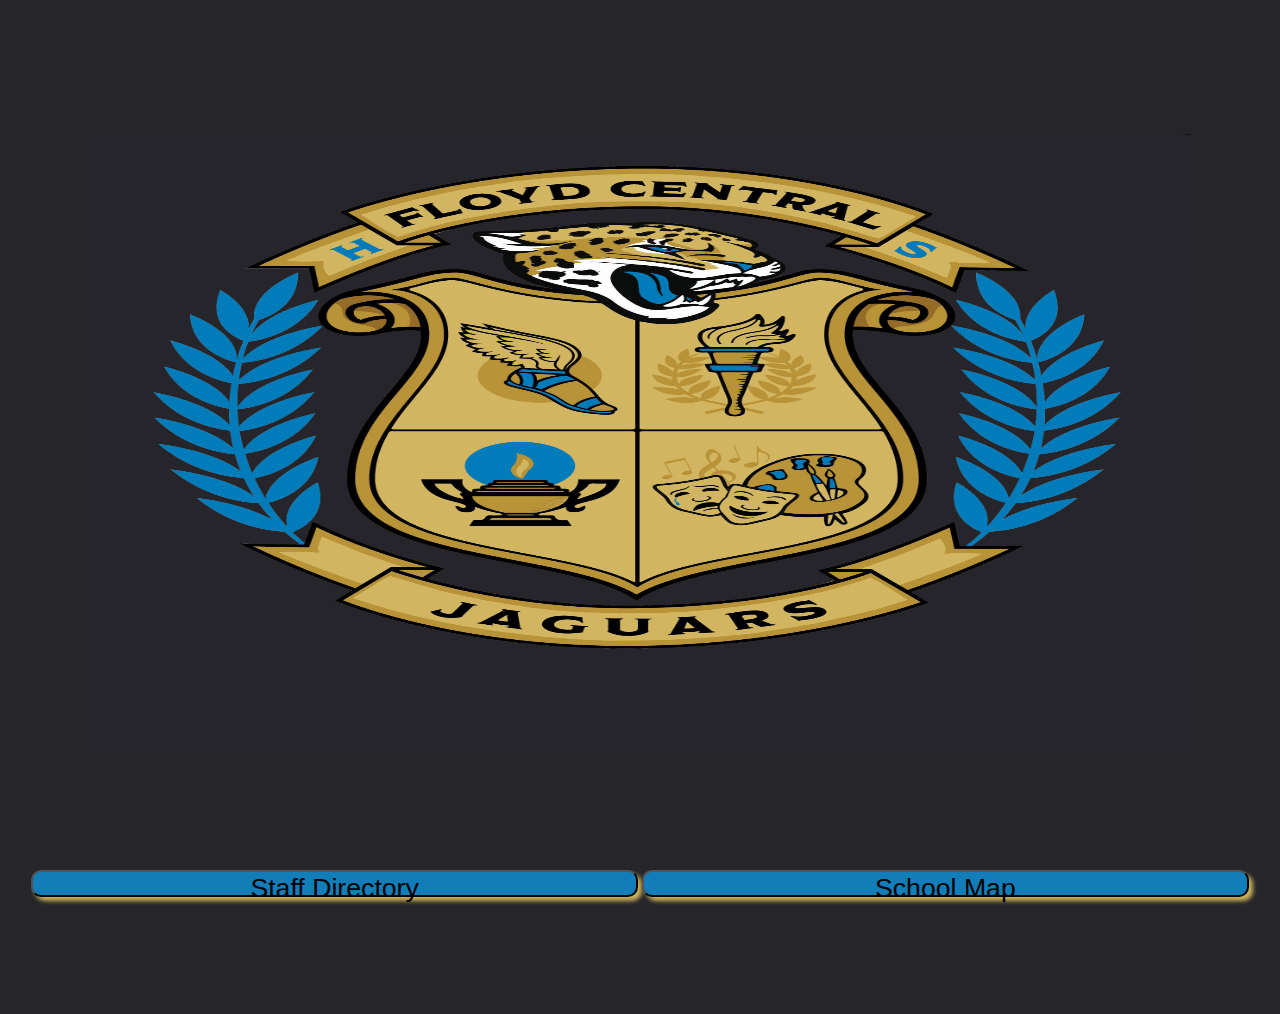
<file: index.htm>
<html>
<head>
    <link rel="stylesheet" href="DirectoryCss.css">
<link href="https://fonts.googleapis.com/css?family=Zilla+Slab" rel="stylesheet">
    <script src="https://ajax.googleapis.com/ajax/libs/jquery/3.2.1/jquery.min.js"></script>
</head>

<body>


    <div id="HomeLogoDiv"><center><img src="FloydCentralCrest.jpg" alt="logo"></center></div>

    <p><a href="StaffDirectory.htm"><button>Staff Directory</button></a> <a href="FloorOne.htm"><button>School Map</button></a></p>



</body>


</html>
</file>
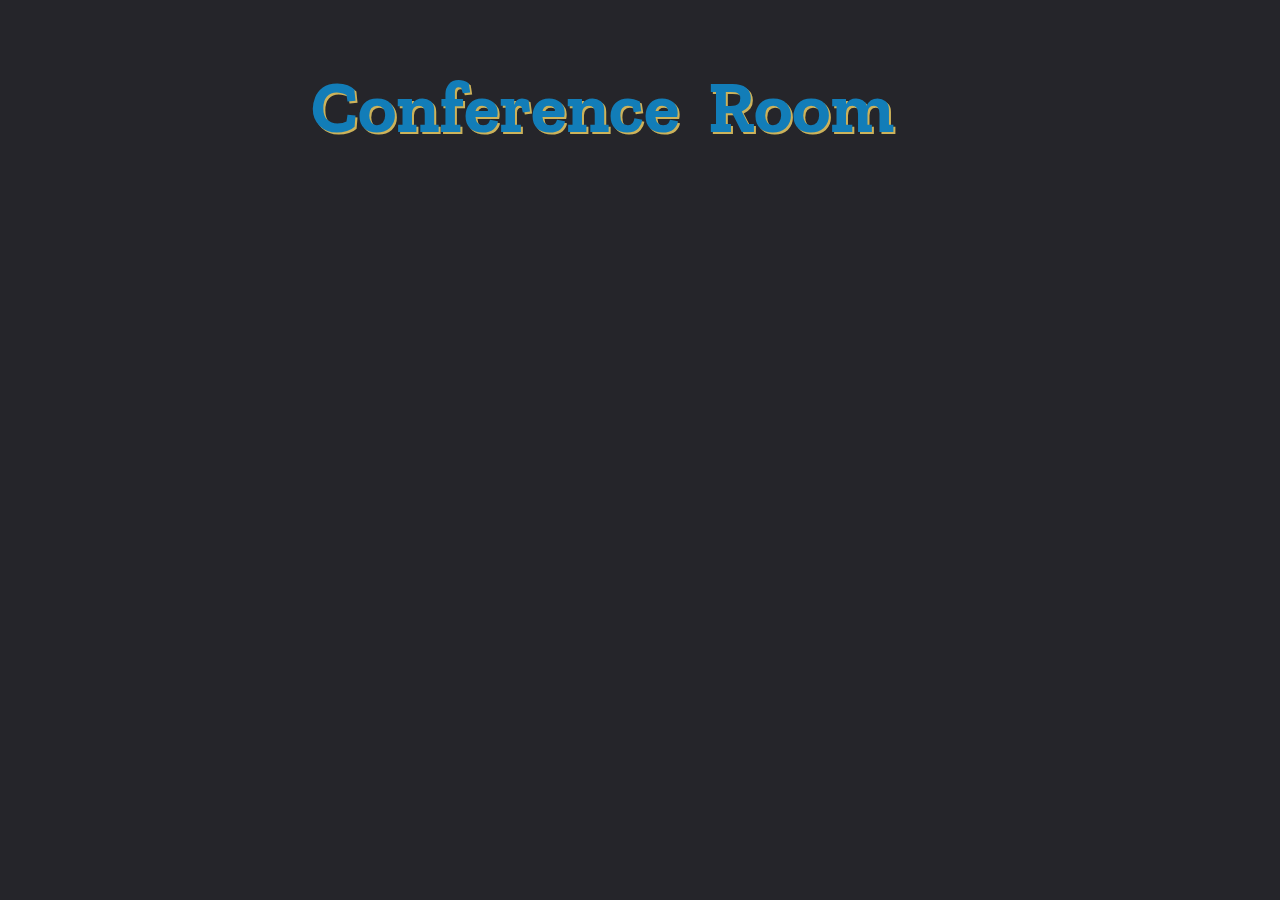
<file: ConferenceRoom.htm>
<html>
<head>
<link rel="stylesheet" href="DirectoryCss.css">
<link href="https://fonts.googleapis.com/css?family=Zilla+Slab" rel="stylesheet">    
</head>
<body>
    <h1>Conference Room</h1>
</body>


</html>
</file>
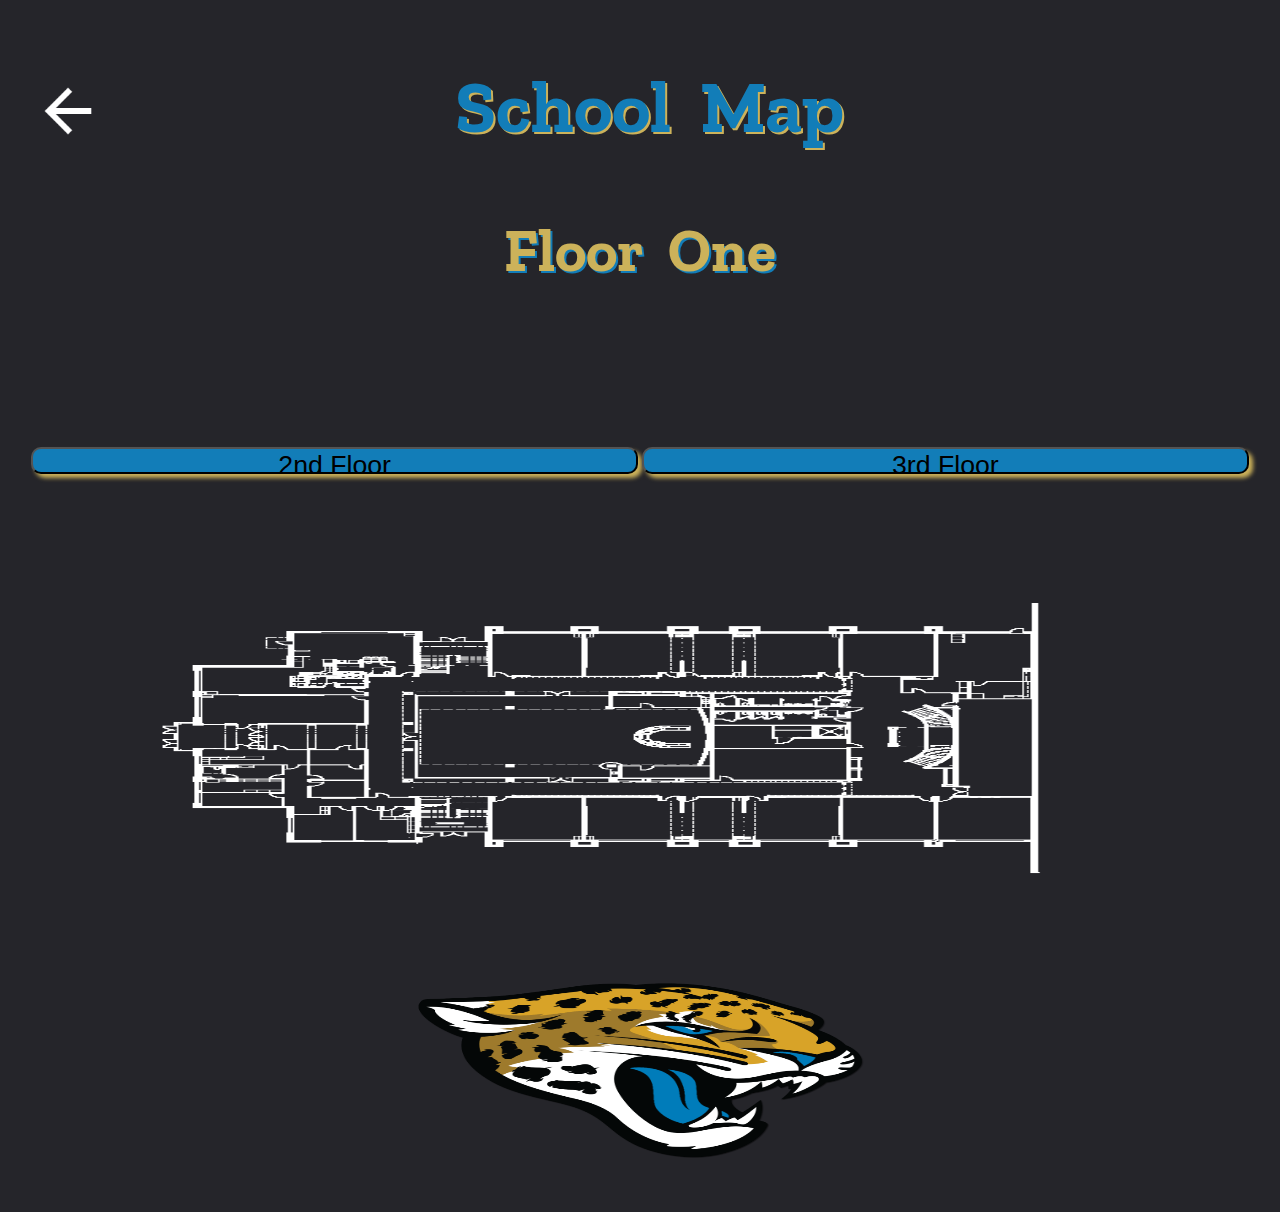
<file: FloorOne.htm>
<html>
<head>
    <link rel="stylesheet" href="DirectoryCss.css">
<link href="https://fonts.googleapis.com/css?family=Zilla+Slab" rel="stylesheet">
    <script src="https://ajax.googleapis.com/ajax/libs/jquery/3.2.1/jquery.min.js"></script>
</head>

<body>
    <a href="index.htm"><img id="back" src="back.png" alt="back"></a>

    <h1>School Map</h1>
    <h3>Floor One</h3>
    <p><a href="HomeSecondFloor.htm"><button>2nd Floor</button></a> <a href="FloorThree.htm"><button>3rd Floor</button></a></p>
    <div id="firstFloorDiv"><center><img id="img_ID"  src="transFirstFloor.png" alt="placeholder" usemap="#image-map"></center></div>
    <br/>
    <br/>
    <div id="logoDiv"><center><img src="logo.png" alt="logo"></center></div>

    <map id="map_ID" name="image-map">
        <!-- <area target="" alt="" title="" href="MediaCenter.htm" coords="181,236,362,342" shape="rect">
        <area target="" alt="" title="" href="ConferenceRoom.htm" coords="42,205,145,266" shape="rect"> -->
    </map>

    <script type="text/javascript" src="imageMapResizer.min.js"></script>
	<script type="text/javascript">

		$('map').imageMapResize();

	</script>


</body>


</html>
</file>
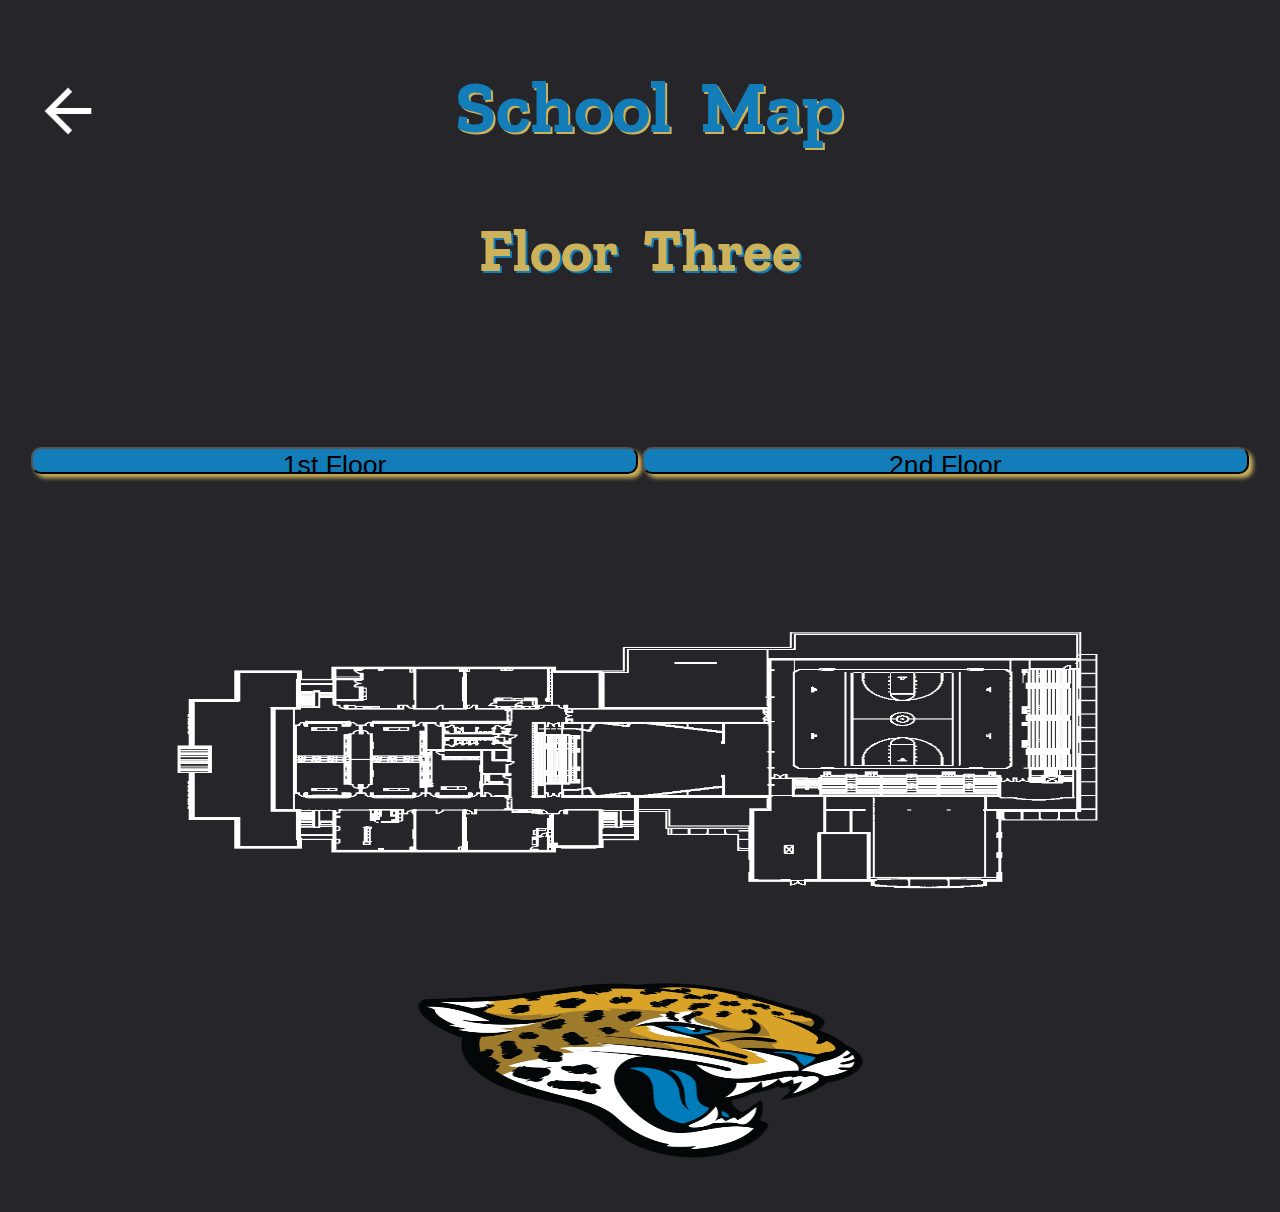
<file: FloorThree.htm>
<html>
<head>
    <link rel="stylesheet" href="DirectoryCss.css">
<link href="https://fonts.googleapis.com/css?family=Zilla+Slab" rel="stylesheet">
    <script src="https://ajax.googleapis.com/ajax/libs/jquery/3.2.1/jquery.min.js"></script>
</head>

<body>
    <a href="index.htm"><img id="back" src="back.png" alt="back"></a>

    <h1>School Map</h1>
    <h3>Floor Three</h3>
    <p><a href="FloorOne.htm"><button>1st Floor</button></a> <a href="HomeSecondFloor.htm"><button>2nd Floor</button></a></p>
    <div id="firstFloorDiv"><center><img id="img_ID"  src="3rdFloorTransWhite.png" alt="placeholder" usemap="#image-map"></center></div>
    <br/>
    <br/>
    <div id="logoDiv"><center><img src="logo.png" alt="logo"></center></div>

    <map id="map_ID" name="image-map">
        
    </map>

    <script type="text/javascript" src="imageMapResizer.min.js"></script>
	<script type="text/javascript">

		$('map').imageMapResize();

	</script>


</body>


</html>
</file>
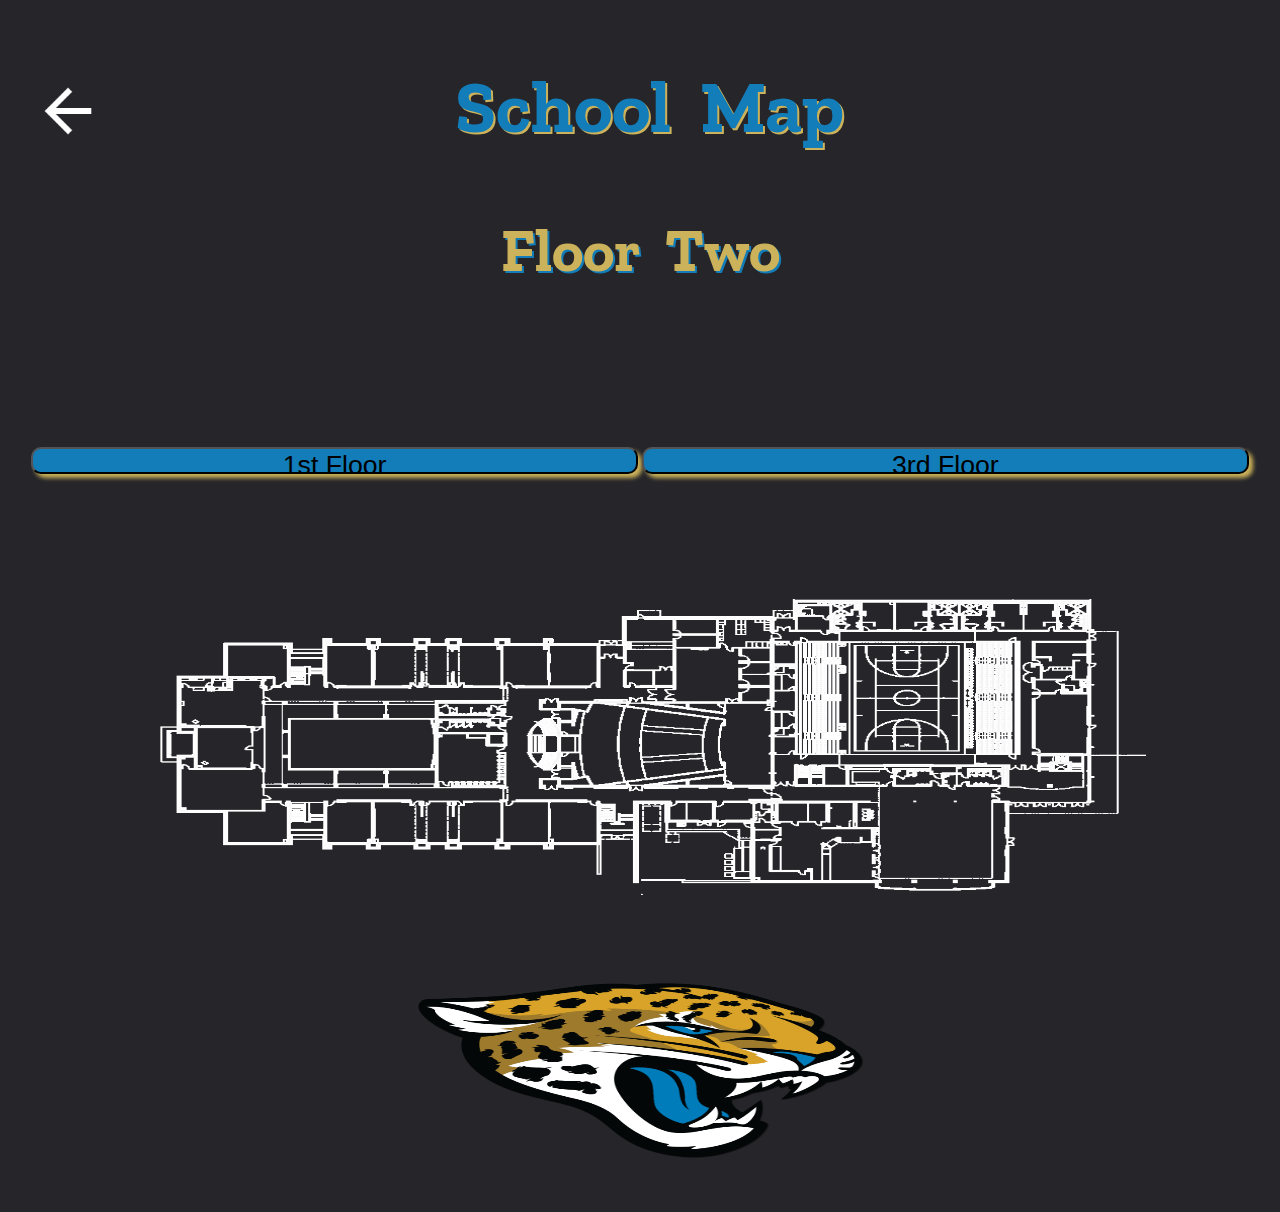
<file: HomeSecondFloor.htm>
<html>
<head>
    <link rel="stylesheet" href="DirectoryCss.css">
<link href="https://fonts.googleapis.com/css?family=Zilla+Slab" rel="stylesheet">   
 <script src="https://ajax.googleapis.com/ajax/libs/jquery/3.2.1/jquery.min.js"></script>
</head>

<body>
    <a href="index.htm"><img id="back" src="back.png" alt="back"></a>
    <h1>School Map</h1>
    <h3>Floor Two</h3>
    <p><a href="FloorOne.htm"><button>1st Floor</button></a> <a href="FloorThree.htm"><button>3rd Floor</button></a></p>    
    <div id="firstFloorDiv"><center><img id="img_ID"  src="2ndFloorTransWhite.png" alt="placeholder" usemap="#image-map"></center></div>
    <br/>
    <br/>
    <div id="logoDiv"><center><img src="logo.png" alt="logo"></center></div>

    <map id="map_ID" name="image-map">
       
    </map>

    <script type="text/javascript" src="imageMapResizer.min.js"></script>
	<script type="text/javascript">

		$('map').imageMapResize();

	</script>


</body>


</html>
</file>
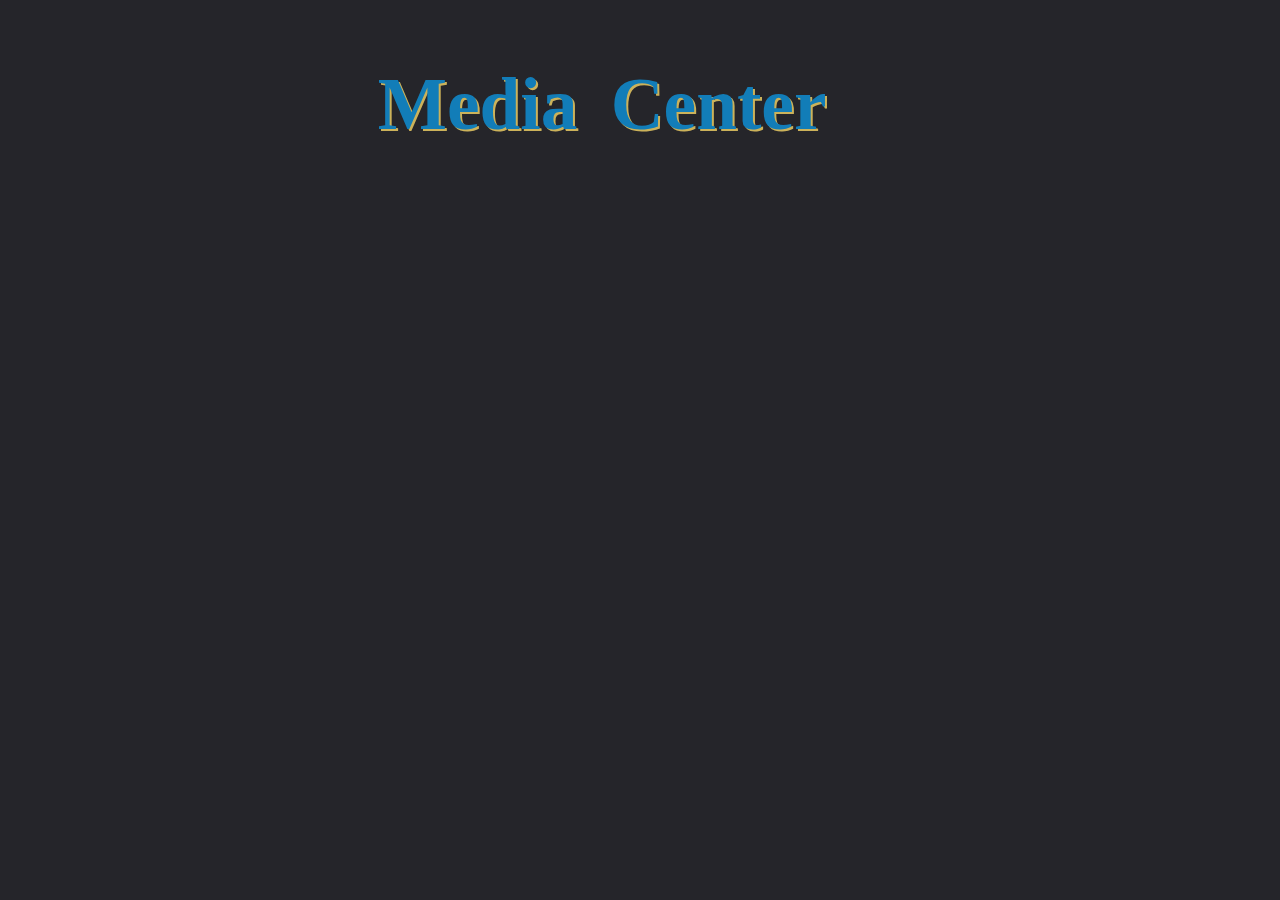
<file: MediaCenter.htm>
<html>
<head>
<link rel="stylesheet" href="DirectoryCss.css">
<link href="https://fonts.googleapis.com/css?family=Monoton" rel="stylesheet">
    
</head>
<body>
    <h1>Media Center</h1>
</body>


</html>
</file>
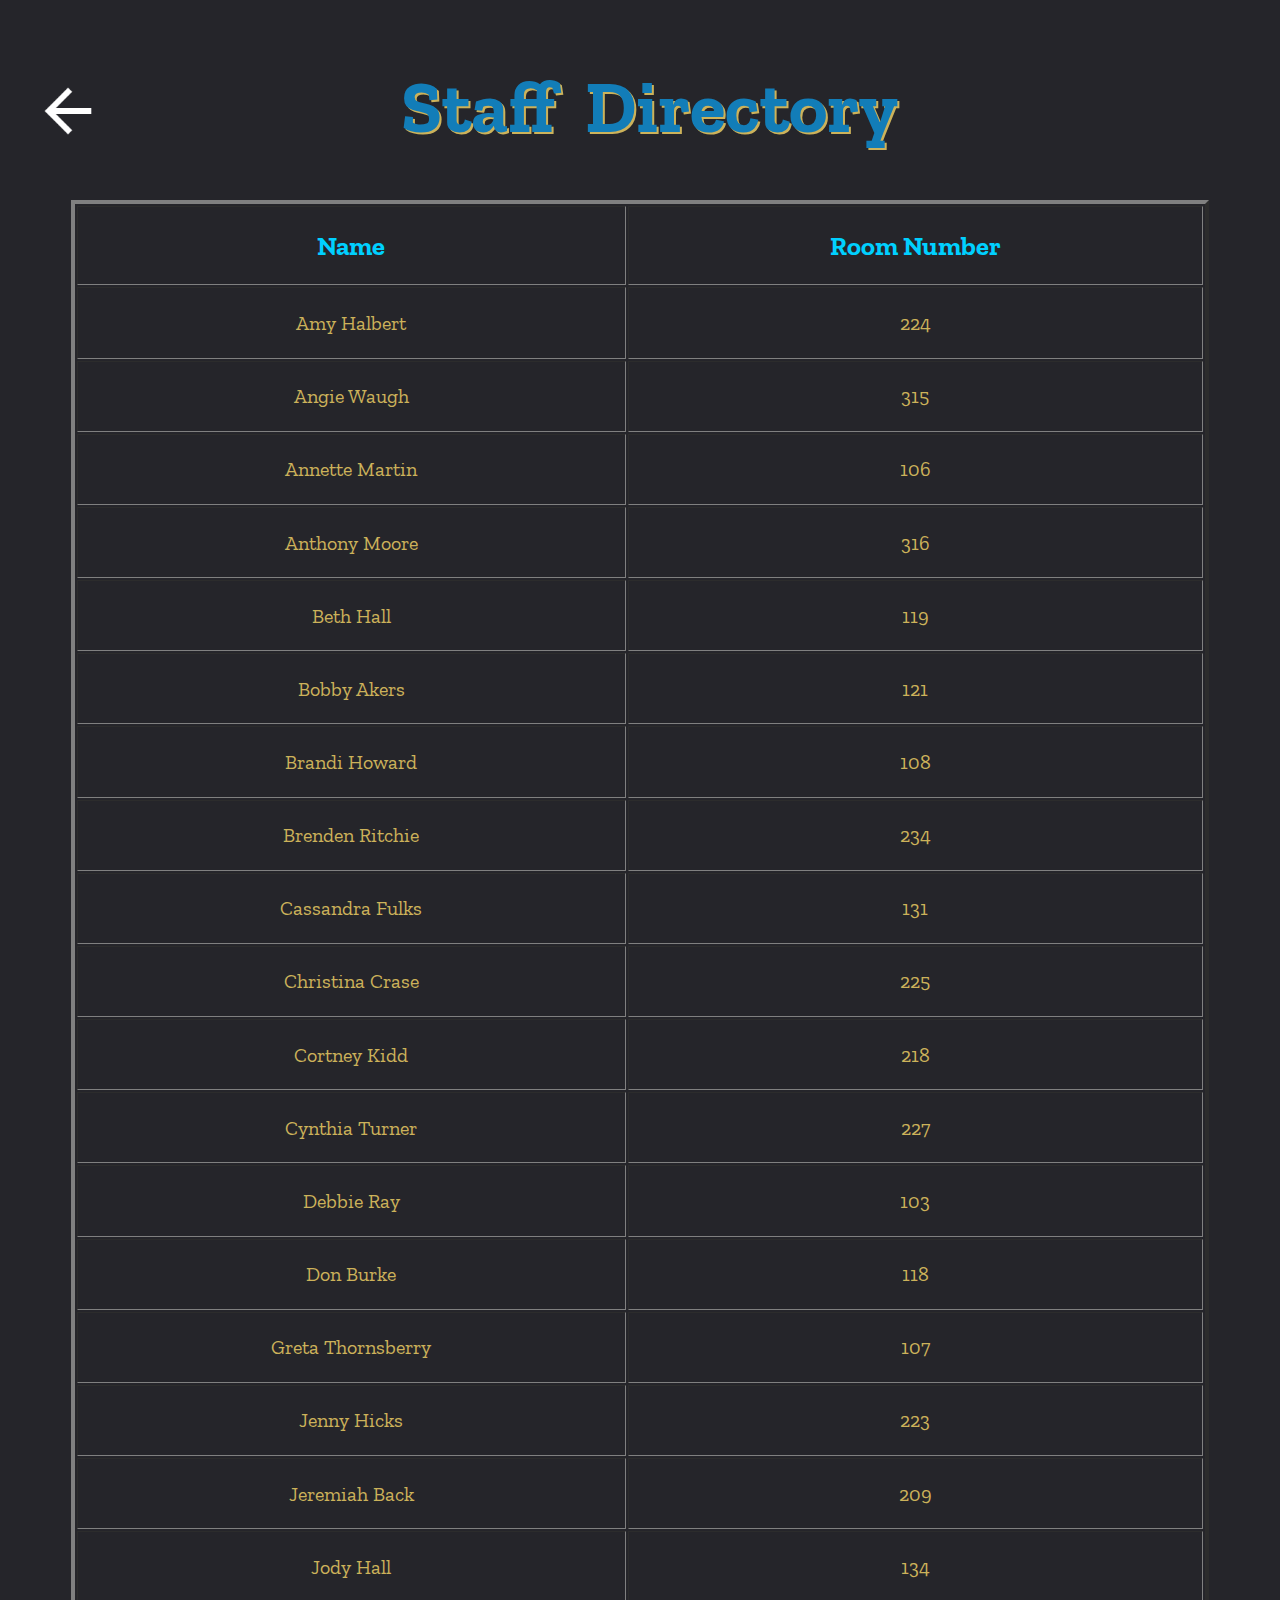
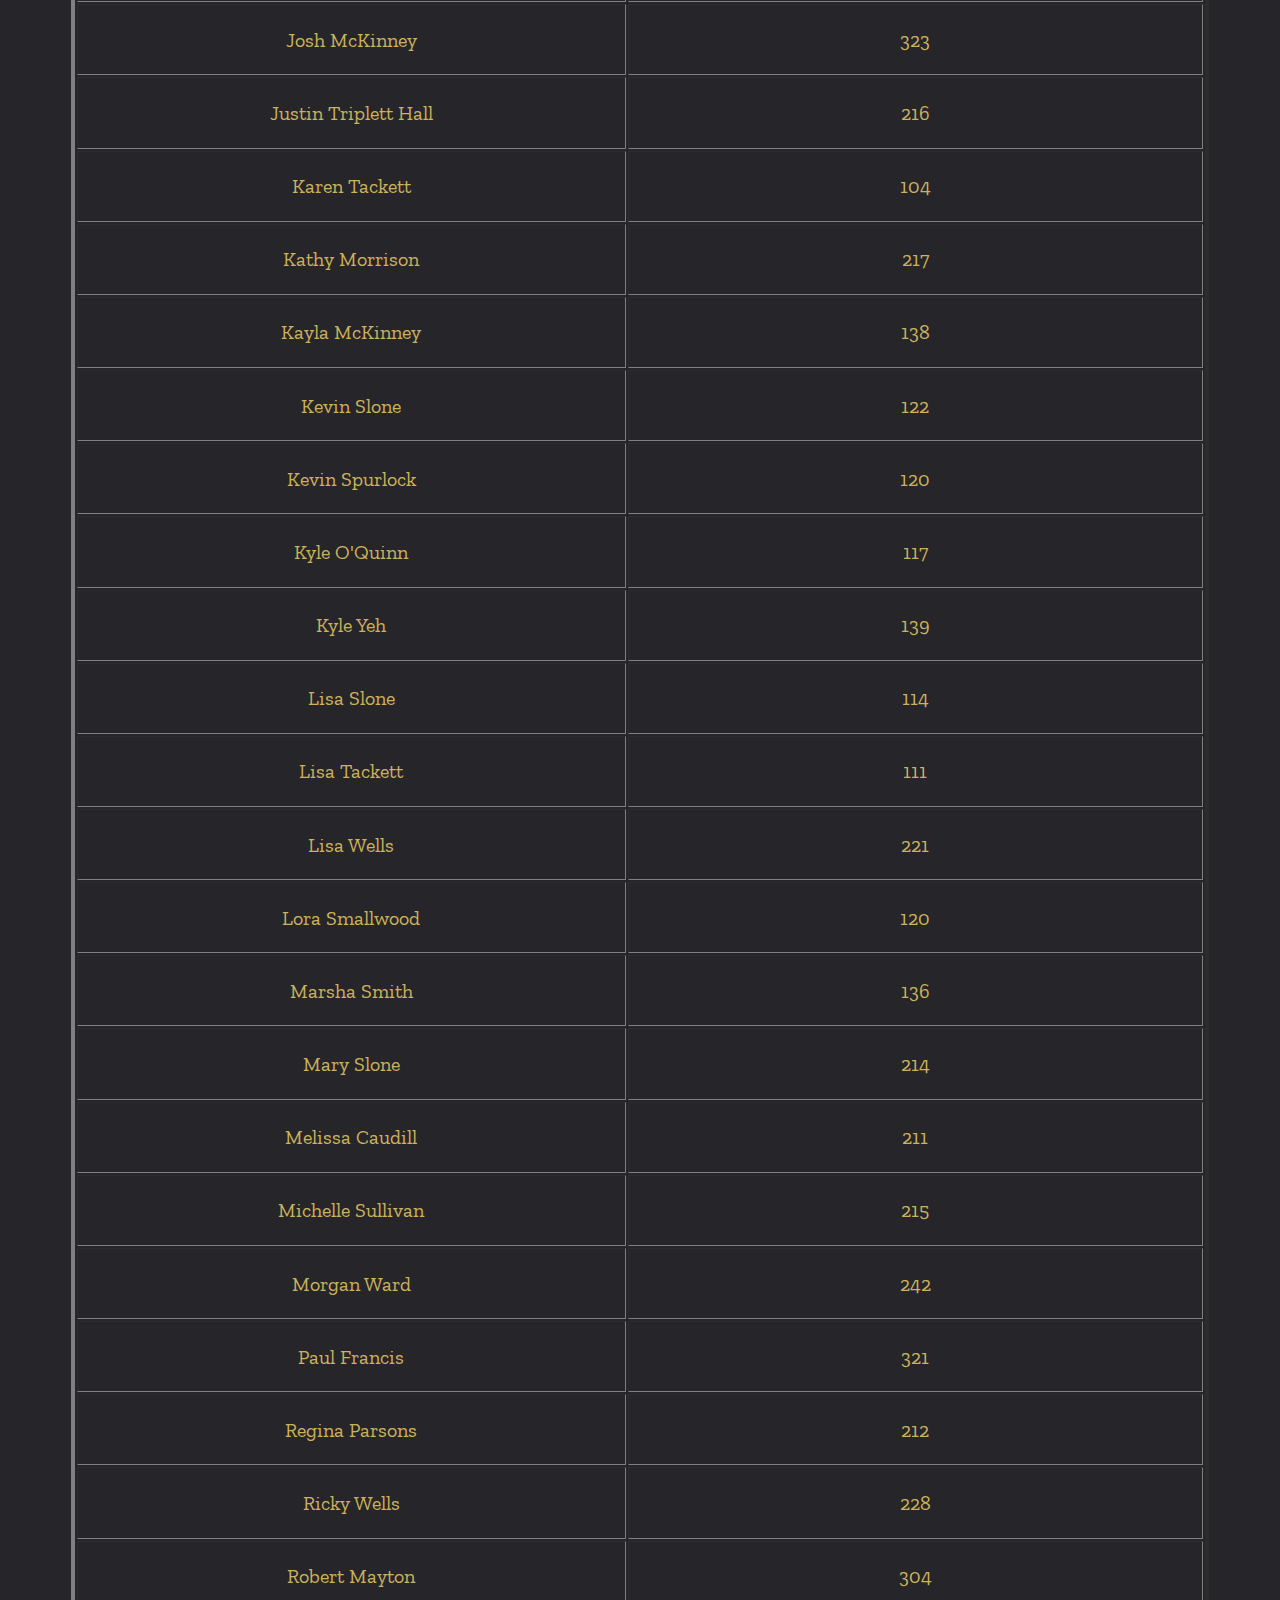
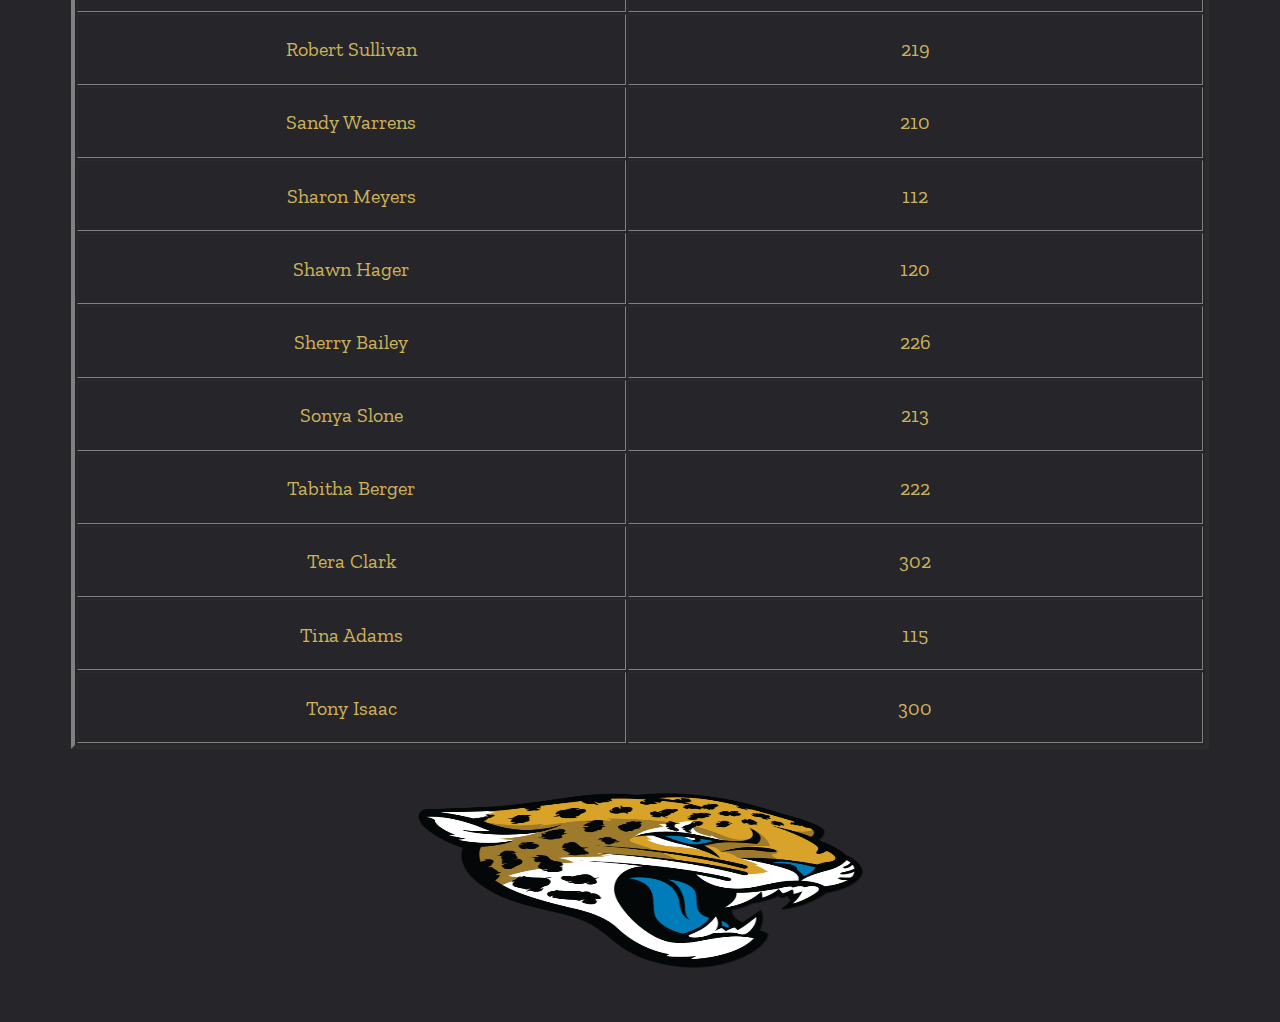
<file: StaffDirectory.htm>
<html>
<head>
<link rel="stylesheet" href="DirectoryCss.css">
<link href="https://fonts.googleapis.com/css?family=Zilla+Slab" rel="stylesheet">    
</head>
<body>
     <a href="index.htm"><img id="back" src="back.png" alt="back"></a> 

    <h1>Staff Directory</h1>
    <center><table border="4" width="90%" id="table">
        <tr>
            <th onclick="sortTable(0)">Name</th>
            <th onclick="sortTable(1)">Room Number</th>
        </tr>
        <tr>
            <td>Tony Isaac</td>
            <td>300</td>
        </tr>
        <tr>
            <td>Angie Waugh</td>
            <td>315</td>
        </tr>
        <tr>
            <td>Tera Clark</td>
            <td>302</td>
        </tr>
        <tr>
            <td>Robert Mayton</td>
            <td>304</td>
        </tr>
        <tr>
            <td>Anthony Moore</td>
            <td>316</td>
        </tr>
        <tr>
            <td>Paul Francis</td>
            <td>321</td>
        </tr>
        <tr>
            <td>Josh McKinney</td>
            <td>323</td>
        </tr>
        <tr>
            <td>Debbie Ray</td>
            <td>103</td>
        </tr>
        <tr>
            <td>Greta Thornsberry</td>
            <td>107</td>
        </tr>
        <tr>
            <td>Sharon Meyers</td>
            <td>112</td>
        </tr>
        <tr>
            <td>Lisa Slone</td>
            <td>114</td>
        </tr>
        <tr>
            <td>Tina Adams</td>
            <td>115</td>
        </tr>
        <tr>
            <td>Kyle O'Quinn</td>
            <td>117</td>
        </tr>
        <tr>
            <td>Don Burke</td>
            <td>118</td>
        </tr>
        <tr>
            <td>Beth Hall</td>
            <td>119</td>
        </tr>
        <tr>
            <td>Kevin Spurlock</td>
            <td>120</td>
        </tr>
        <tr>
            <td>Bobby Akers</td>
            <td>121</td>
        </tr>
        <tr>
            <td>Kevin Slone</td>
            <td>122</td>
        </tr>
        <tr>
            <td>Kyle Yeh</td>
            <td>139</td>
        </tr>
        <tr>
            <td>Kayla McKinney</td>
            <td>138</td>
        </tr>
        <tr>
            <td>Lora Smallwood</td>
            <td>120</td>
        </tr>
        <tr>
            <td>Marsha Smith</td>
            <td>136</td>
        </tr>
        <tr>
            <td>Shawn Hager</td>
            <td>120</td>
        </tr>
        <tr>
            <td>Jody Hall</td>
            <td>134</td>
        </tr>
        <tr>
            <td>Karen Tackett</td>
            <td>104</td>
        </tr>
        <tr>
            <td>Annette Martin</td>
            <td>106</td>
        </tr>
    
        <tr>
            <td>Brandi Howard</td>
            <td>108</td>
        </tr>
        <tr>
            <td>Lisa Tackett</td>
            <td>111</td>
        </tr>
        <tr>
            <td>Jeremiah Back</td>
            <td>209</td>
        </tr>
        <tr>
            <td>Sandy Warrens</td>
            <td>210</td>
        </tr>
        <tr>
            <td>Melissa Caudill</td>
            <td>211</td>
        </tr>
        <tr>
            <td>Regina Parsons</td>
            <td>212</td>
        </tr>
        <tr>
            <td>Sonya Slone</td>
            <td>213</td>
        </tr>
        <tr>
            <td>Mary Slone</td>
            <td>214</td>
        </tr>
        <tr>
            <td>Michelle Sullivan</td>
            <td>215</td>
        </tr>
        <tr>
            <td>Justin Triplett Hall</td>
            <td>216</td>
        </tr>
        <tr>
            <td>Kathy Morrison</td>
            <td>217</td>
        </tr>
        <tr>
            <td>Cortney Kidd</td>
            <td>218</td>
        </tr>
        <tr>
            <td>Robert Sullivan</td>
            <td>219</td>
        </tr>
        <tr>
            <td>Lisa Wells</td>
            <td>221</td>
        </tr>
        <tr>
            <td>Tabitha Berger</td>
            <td>222</td>
        </tr>
        <tr>
            <td>Jenny Hicks</td>
            <td>223</td>
        </tr>
        <tr>
            <td>Amy Halbert</td>
            <td>224</td>
        </tr>
        <tr>
            <td>Christina Crase</td>
            <td>225</td>
        </tr>
        <tr>
            <td>Sherry Bailey</td>
            <td>226</td>
        </tr>
        <tr>
            <td>Cynthia Turner</td>
            <td>227</td>
        </tr>
        <tr>
            <td>Ricky Wells</td>
            <td>228</td>
        </tr>
        <tr>
            <td>Brenden Ritchie</td>
            <td>234</td>
        </tr>
        <tr>
            <td>Morgan Ward</td>
            <td>242</td>
        </tr>
        <tr>
            <td>Cassandra Fulks</td>
            <td>131</td>
        </tr>
    </table></center>
    <div id="logoDiv"><center><img src="logo.png" alt="logo"></center></div>


    <script>
var table, rows, switching, i, x, y, shouldSwitch;
  table = document.getElementById("table");
  switching = true;
  /*Make a loop that will continue until
  no switching has been done:*/
  while (switching) {
    //start by saying: no switching is done:
    switching = false;
    rows = table.getElementsByTagName("TR");
    /*Loop through all table rows (except the
    first, which contains table headers):*/
    for (i = 1; i < (rows.length - 1); i++) {
      //start by saying there should be no switching:
      shouldSwitch = false;
      /*Get the two elements you want to compare,
      one from current row and one from the next:*/
      x = rows[i].getElementsByTagName("TD")[0];
      y = rows[i + 1].getElementsByTagName("TD")[0];
      //check if the two rows should switch place:
      if (x.innerHTML.toLowerCase() > y.innerHTML.toLowerCase()) {
        //if so, mark as a switch and break the loop:
        shouldSwitch= true;
        break;
      }
    }
    if (shouldSwitch) {
      /*If a switch has been marked, make the switch
      and mark that a switch has been done:*/
      rows[i].parentNode.insertBefore(rows[i + 1], rows[i]);
      switching = true;
    }
  }



  function sortTable(n) {
  var table, rows, switching, i, x, y, shouldSwitch, dir, switchcount = 0;
  table = document.getElementById("table");
  switching = true;
  //Set the sorting direction to ascending:
  dir = "asc"; 
  /*Make a loop that will continue until
  no switching has been done:*/
  while (switching) {
    //start by saying: no switching is done:
    switching = false;
    rows = table.getElementsByTagName("TR");
    /*Loop through all table rows (except the
    first, which contains table headers):*/
    for (i = 1; i < (rows.length - 1); i++) {
      //start by saying there should be no switching:
      shouldSwitch = false;
      /*Get the two elements you want to compare,
      one from current row and one from the next:*/
      x = rows[i].getElementsByTagName("TD")[n];
      y = rows[i + 1].getElementsByTagName("TD")[n];
      /*check if the two rows should switch place,
      based on the direction, asc or desc:*/
      if (dir == "asc") {
        if (x.innerHTML.toLowerCase() > y.innerHTML.toLowerCase()) {
          //if so, mark as a switch and break the loop:
          shouldSwitch= true;
          break;
        }
      } else if (dir == "desc") {
        if (x.innerHTML.toLowerCase() < y.innerHTML.toLowerCase()) {
          //if so, mark as a switch and break the loop:
          shouldSwitch= true;
          break;
        }
      }
    }
    if (shouldSwitch) {
      /*If a switch has been marked, make the switch
      and mark that a switch has been done:*/
      rows[i].parentNode.insertBefore(rows[i + 1], rows[i]);
      switching = true;
      //Each time a switch is done, increase this count by 1:
      switchcount ++; 
    } else {
      /*If no switching has been done AND the direction is "asc",
      set the direction to "desc" and run the while loop again.*/
      if (switchcount == 0 && dir == "asc") {
        dir = "desc";
        switching = true;
      }
    }
  }
}
</script>
</body>


</html>
</file>
<file: DirectoryCss.css>
body {

     background-color: #25252A;
     font-family: 'Zilla Slab', serif;
  
}

h1 {
    margin-top: 5%;
    text-align: center;
    color: #127DB8;
    font-size: 55pt;
    text-shadow: 2px 2px #CCB25A;
    word-spacing: 15px;
    margin-right: 6%;
}

#homeH1 {
    margin-top: 5%;
    text-align: center;
    color: #CCB25A;
    font-size: 60pt;
    text-shadow: 2px 2px #127DB8;
    word-spacing: 15px;
    margin-left: 5%;
}

h3 {
    margin-top: 5%;
    text-align: center;
    color: #CCB25A;
    font-size: 45pt;
    text-shadow: 2px 2px #127DB8;
    word-spacing: 15px;
}
#back {
    float: left;
    height: 70px;
    width: 70px;
    margin-left: 2%;
    margin-top: 1%;
}
p{
    text-align: center;
}
button {
    margin-top: 8%;
    margin-bottom: 8%;
    height: 3%;
    width: 48%;
    background-color: #127DB8;
    border-radius: 10px;
    box-shadow: 4px 4px 4px #CCB25A;
    font-size: 20pt;
}

#firstFloorDiv img {
    height: 35%;
    width: 80%;
}
#logoDiv img {
    height: 30%;
    width: 40%;
}
#HomeLogoDiv img {
    height: 70%;
    width: 87%;
    margin-top: 10%;

}
#floydPic {
    height: 13%;
    width: 20%;
}

#steps {
    height: 40%;
    width: 5%;
    margin-left: 2%;
}
table {
    
    text-align: center;
    color: white;
}
table .absorbing-column {
    width: 100%;
}

th {
    font-size: 20pt;
    color: #00d0ff;
    padding: 2%;
}

td {
    padding: 2%;
    font-size: 15pt;
    color: #CCB25A;
    white-space: nowrap;
}
</file>
